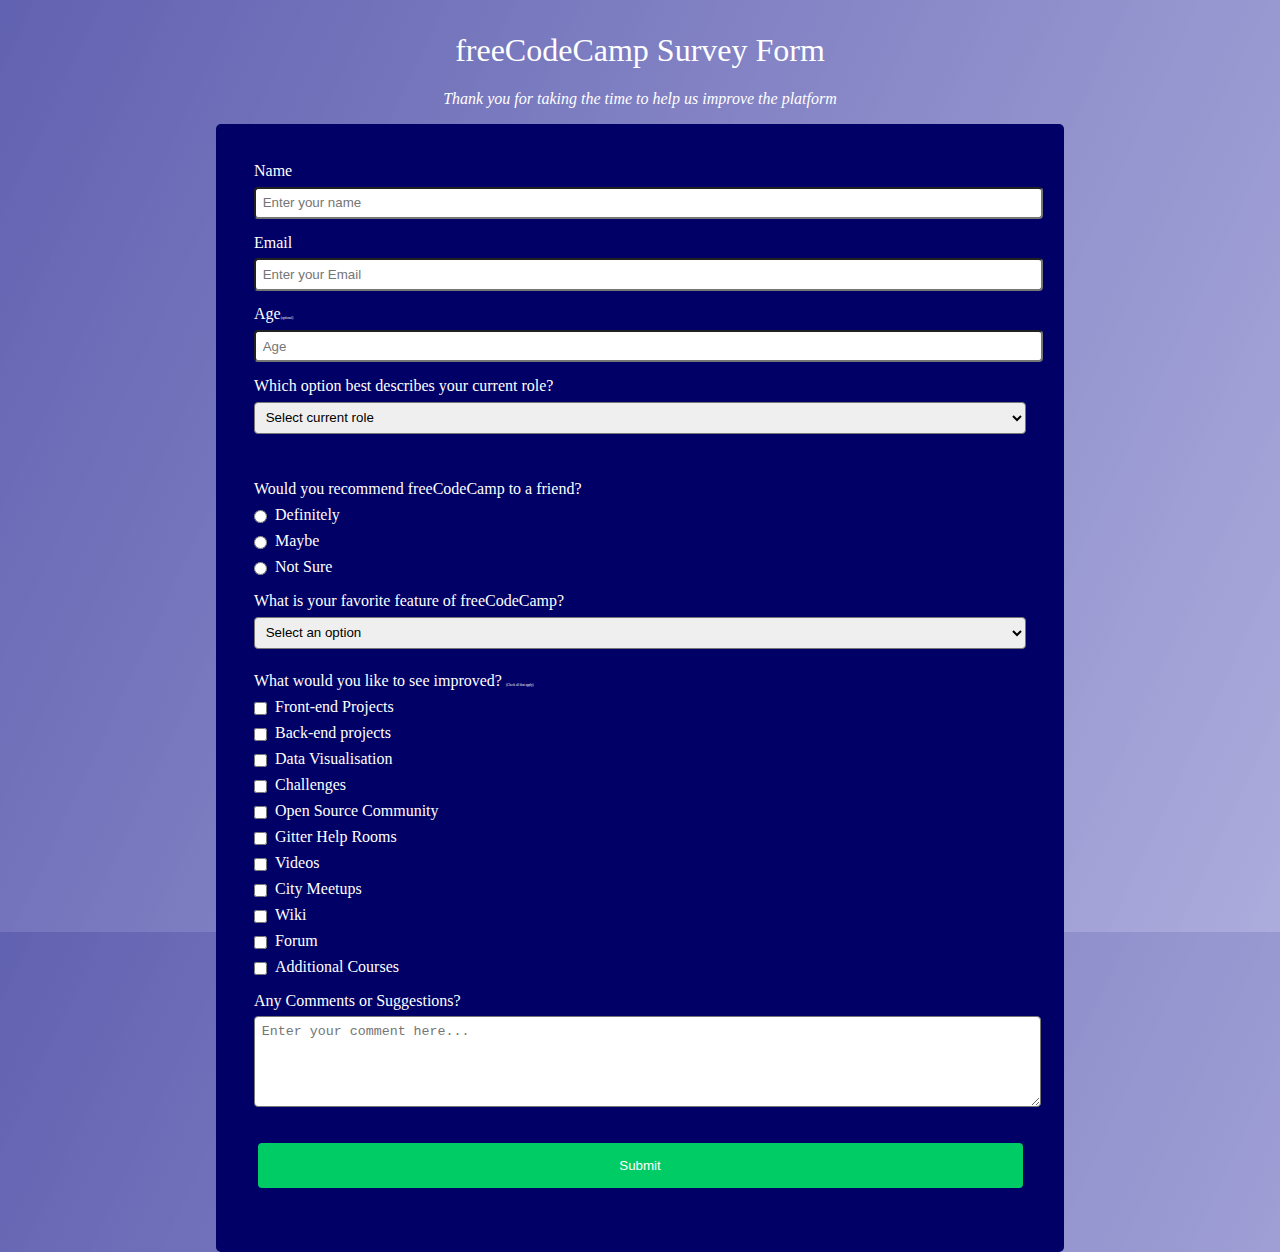
<file: Survey Form/form.html>
<!doctype html>
<html>
  <head>
    <title>Survey From</title>
    <link rel="stylesheet" href="styles.css">
  </head>
  <body>
    <div class="container">      
      <h1 id="title">freeCodeCamp Survey Form</h1>
      <p id="description">Thank you for taking the time to help us improve the platform</p>

      <div class="survey-group">
        <form id="survey-form">
          <fieldset>
            <label id="name-label" for="name">Name<input id="name" name="name" type="text" required placeholder="Enter your name"></label>
            <label id="email-label" for="email">Email<input id="email" name="email" type="email" required placeholder="Enter your Email"></label>
            <label id="number-label" for="number">Age<span class="smalltext">(optional)</span><input id="number" name="number" type="number" required min="10" max="130" placeholder="Age"></label>
              <label for="dropdown">Which option best describes your current role?

<select id="dropdown" name="role" required>
                <option value="">Select current role</option>
                <option value="1">Student</option>
                <option value="2">Full Time Job</option>
                <option value="3">Full Time Learner</option>
                <option value="4">Prefer not to say</option>
                <option value="5">Other</option>
              </select></label>
          </fieldset>

          <fieldset>
            <label class="line-space">Would you recommend freeCodeCamp to a friend?</label><label for="refer-definitely"><input class="inline" name="refer-radio" id="refer-definitely" type="radio" value="definitely">Definitely</label>
            <label for="refer-maybe"><input class="inline" name="refer-radio" id="refer-maybe" type="radio" value="maybe">Maybe</label>
            <label for="refer-not-sure"><input class="inline" name="refer-radio" id="refer-not-sure" type="radio" value="not-sure">Not Sure</label>
            <label for="feature" class="line-space">What is your favorite feature of freeCodeCamp?<select id="feature" name="feature" required>
               <option value="">Select an option</option>
               <option value="challenges">Challenges</option>
               <option value="projects">Projects</option>
               <option value="community">Community</option>
               <option value="open-source">Open source</option>
               </select></label>

               <label class="line-space">What would you like to see improved? <span class="smalltext">(Check all that apply)</span></label>
               <label for="checkbox-improvement"><input class="inline" type="checkbox" id="checkbox-frontend" name="checkbox-improvement" value="frontend">Front-end Projects</label>
               <label for="checkbox-improvement"><input class="inline" type="checkbox" name="checkbox-improvement" id="checkbox-backend" value="backend">Back-end projects</label>
               <label for="checkbox-improvement"><input class="inline" type="checkbox" name="checkbox-improvement" id="checkbox-data-visualisation" value="data-visualisation">Data Visualisation</label>
               <label for="checkbox-improvement"><input class="inline" type="checkbox" name="checkbox-improvement" id="checkbox-chellenges" value="challenges">Challenges</label>
               <label for="checkbox-improvement"><input class="inline" type="checkbox" name="checkbox-improvement" id="checkbox-open-source-community" value="open-source-community">Open Source Community</label>
               <label for="checkbox-improvement"><input class="inline" type="checkbox" name="checkbox-improvement" id="checkbox-gitter-help-rooms" value="gitter-help-rooms">Gitter Help Rooms</label>
               <label for="checkbox-improvement"><input class="inline" type="checkbox" name="checkbox-improvement" id="checkbox-videos" value="videos">Videos</label>
               <label for="checkbox-improvement"><input class="inline" type="checkbox" name="checkbox-improvement" id="checkbox-city-meetups" value="city-meetups">City Meetups</label>
               <label for="checkbox-improvement"><input class="inline" type="checkbox" name="checkbox-improvement" id="checkbox-wiki" value="wiki">Wiki</label>
               <label for="checkbox-improvement"><input class="inline" type="checkbox" name="checkbox-improvement" id="checkbox-forum" value="forum">Forum</label>
               <label for="checkbox-improvement"><input class="inline" type="checkbox" name="checkbox-improvement" id="checkbox-additional-courses" value="additional-courses">Additional Courses</label>        
               <label for="comment" class="line-space">Any Comments or Suggestions? <textarea id="comment" name="comment" rows="5" cols"50" placeholder="Enter your comment here..."></textarea></label>   
              
          </fieldset>

          <input id="submit" type="submit" value="Submit">
        </form>      
      </div> <!--survey-group div-->
    </div><!--container div-->
  </body>




</html>
</file>
<file: Survey Form/styles.css>
body {
    font-family: Tahoma, serif;
    font-size: 16px;
    height:100vh;
    width:100%;
    background-image: linear-gradient(
        115deg,
        rgba(58, 58, 158, 0.8),
        rgba(136, 136, 206, 0.7)
      ),
      url(https://cdn.freecodecamp.org/testable-projects-fcc/images/survey-form-background.jpeg);
    color:white;  
    z-index: -1;
    margin: 0;
  }
  
  .container {  
    width: 80%;
    margin: 2em auto;
    min-width: 600px; 
  }
  
  h1, p {
    text-align: center;
  }
  
  h1 {
    font-weight: 400;
  }
  
  p {
    font-style: italic; 
    font-weight: 400;
  }
  
  form {  
    max-width: 800px;
    min-width: 300px;
    width:90vh;
    margin:0 auto;
    background-color: #000066;
    border-radius: 5px;
    padding: 1.5em; 
  }
  
  fieldset {
    border: 0;
  }
  
  label {
    display:block;
    margin: 0.5em 0;
  }
  
  input, select, textarea {  
    margin: 0.5em 0;
    border-radius: 4px;
    width:100%;
    padding: 0.5em;
  }
  
  input[type="text"]:focus {
    border:2px solid #0000DD;
  }
  
  input[type="textarea"]:focus {
    border:2px solid #0000DD;
  }
  
  .smalltext {
    font-size: 0.2em;
  }
  
  .inline {
    width:unset;
    vertical-align: middle;
    margin: 0 0.6em 0 0;
  }
  
  input[type="submit"] {
    display:block;
    margin: 0.5rem auto;
    margin-bottom: 3em;  
    background-color: #00cc66;
    color: white;
    padding: 1.1em 0;
    width:85vh;
    border: 0;
    align: center;
  }
  
  .line-space {
    margin-top: 1em;
  }
</file>
